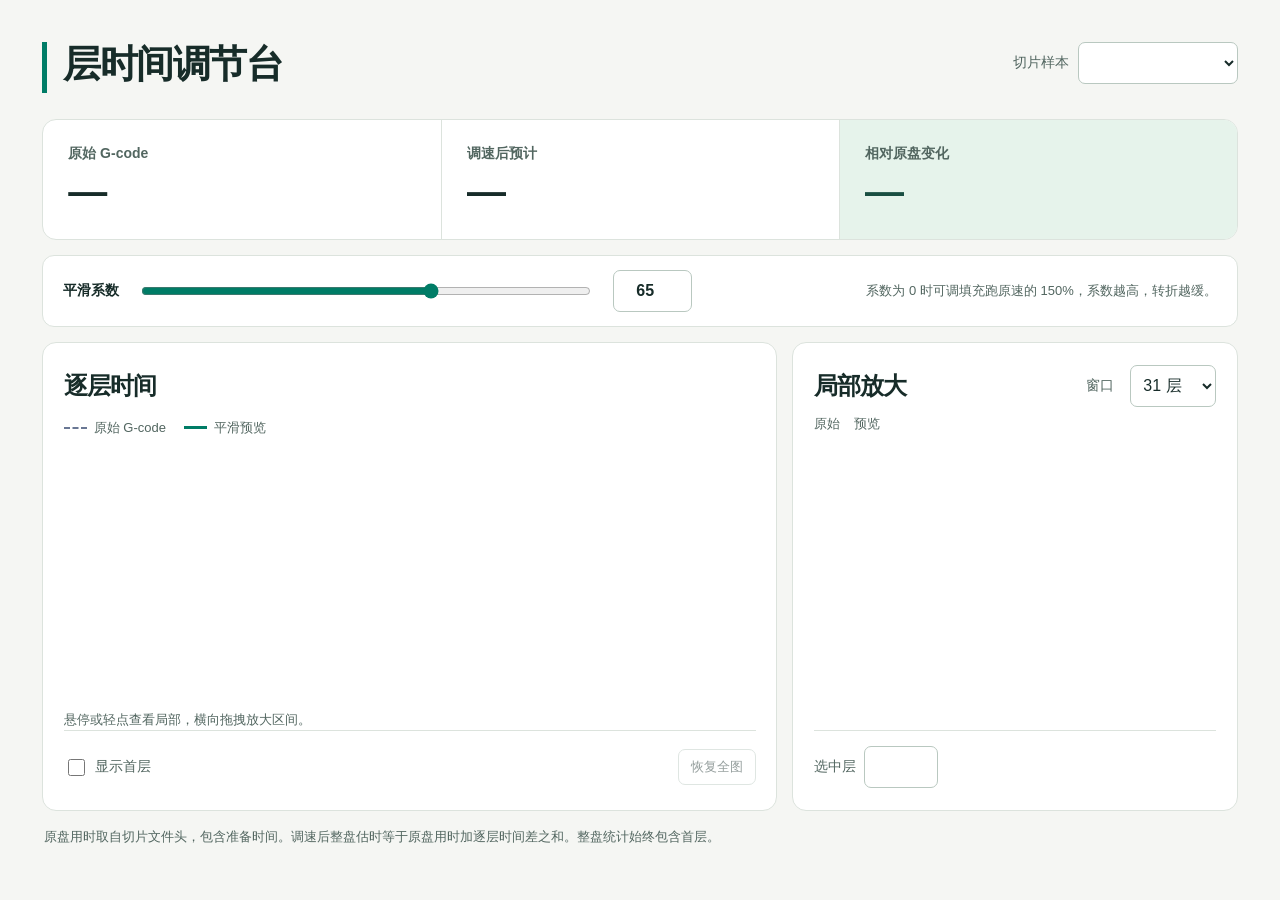
<file: 工具/layer_explorer.html>
<!doctype html>
<html lang="zh-CN">
<head>
<meta charset="utf-8">
<meta name="viewport" content="width=device-width,initial-scale=1">
<title>层时间调节台</title>
<style>
:root{color-scheme:light;--paper:#f5f6f3;--card:#fff;--ink:#172c29;--muted:#526660;--line:#dce3dd;--teal:#007c66;--mint:#e4f4ed;--original:#697794;--warm:#8a4727;--number:"Inter","Segoe UI","Microsoft YaHei",sans-serif;font-family:"Inter","Segoe UI","Microsoft YaHei",sans-serif;color:var(--ink);background:var(--paper);font-variant-numeric:tabular-nums}
*{box-sizing:border-box}
body{margin:0}main{max-width:1390px;margin:auto;padding:clamp(17px,3.3vw,50px)}
h1,h2,p{margin:0}h1{font-size:clamp(27px,3vw,42px);line-height:1.15;letter-spacing:-.04em}h2{font-size:clamp(19px,2vw,24px);letter-spacing:-.035em}
header,.heading,.control-row,.legend,.inspect,.settings,.sample,.reset-row{display:flex;align-items:center;gap:16px}
header{justify-content:space-between;align-items:flex-start;margin-bottom:26px}.title-block{border-left:5px solid var(--teal);padding-left:16px}.meta,.hint,footer,.unit{color:var(--muted);font-size:13px;line-height:1.65}.meta{margin-top:7px;overflow-wrap:anywhere}
label,.kicker{color:var(--muted);font-size:14px;font-weight:550}
input,button,select{font:inherit;color:var(--ink);accent-color:var(--teal)}
select,input[type=number],button{border:1px solid #b9c8c0;background:var(--card);border-radius:7px;min-height:42px;padding:7px 12px}
button,select,input[type=range],input[type=checkbox]{cursor:pointer}button:disabled{opacity:.45;cursor:default}button:hover:enabled,select:hover{border-color:var(--teal)}
:focus-visible{outline:3px solid #007c66;outline-offset:3px}input[type=number]{width:79px;text-align:center;font-weight:650}
.sample{gap:9px;flex-wrap:wrap}.sample select{min-width:160px;font-weight:600}
.summary{display:grid;grid-template-columns:repeat(3,minmax(0,1fr));border:1px solid var(--line);border-radius:14px;background:var(--card);overflow:hidden}
.summary .primary[data-change="longer"]{background:#f7eee3}.summary .primary[data-change="longer"] b,.summary .primary[data-change="longer"] strong{color:var(--warm)}
.metric{padding:clamp(13px,2vw,25px)}.metric+.metric{border-left:1px solid var(--line)}.metric.primary{background:#e6f3eb}.metric dt{font-size:14px;font-weight:600;color:var(--muted)}.metric dd{margin:7px 0 0;display:flex;align-items:baseline;gap:12px;flex-wrap:wrap}.metric b{font:650 clamp(23px,3.1vw,39px)/1.12 var(--number);letter-spacing:-.04em}.metric strong{font-size:17px;color:var(--teal);white-space:nowrap}.metric.primary b{color:#194e41}
.settings{background:var(--card);border:1px solid var(--line);border-radius:12px;padding:14px 20px;gap:20px;margin:15px 0}.settings label{color:var(--ink);font-weight:650}.settings input[type=range]{min-width:80px;max-width:450px;flex:1;height:30px}.settings .hint{margin-left:auto}
.plots{display:grid;grid-template-columns:minmax(0,1.65fr) minmax(0,1fr);gap:15px;align-items:stretch}
.panel{min-width:0;background:var(--card);border:1px solid var(--line);border-radius:14px;padding:clamp(14px,1.6vw,24px);display:flex;flex-direction:column}
.heading{justify-content:space-between;min-height:44px;flex-wrap:wrap;gap:6px 12px}.heading select{padding:5px 8px}.heading .hint{white-space:nowrap}
.legend{gap:18px;flex-wrap:wrap;font-size:13px;color:var(--muted);margin:9px 0;min-height:22px}
.legend span{display:inline-flex;align-items:center;gap:7px}.swatch{width:23px;border-top:3px solid var(--teal)}.swatch.original{border-top:2px dashed var(--original)}
.plot{display:block;width:100%;height:clamp(225px,29vh,320px);overflow:visible;user-select:none}
#overview{cursor:crosshair;touch-action:pan-y}.plot text{font:12px var(--number);fill:var(--muted)}.plot .grid{stroke:#e0e6e1;stroke-width:1}.plot .baseline{stroke:#a9b8b1;stroke-width:1}.plot .series{fill:none;stroke-linejoin:round;stroke-linecap:round}.plot .before{stroke:var(--original);stroke-width:1.7;stroke-dasharray:5 4}.plot .after{stroke:var(--teal);stroke-width:2.6}.plot .focus-line{stroke:var(--teal);stroke-dasharray:3 4;opacity:.8}.plot .selection{fill:var(--teal);opacity:.09}
.inspect,.reset-row{margin-top:auto;padding-top:14px;border-top:1px solid var(--line);gap:8px 14px;flex-wrap:wrap;min-height:60px}.reset-row{justify-content:space-between}.reset-row label{display:inline-flex;align-items:center;gap:7px;cursor:pointer}.reset-row input{width:17px;height:17px}.reset-row button{font-size:13px;min-height:36px}.inspect{justify-content:space-between}.inspect label{display:inline-flex;align-items:center;gap:8px}.inspect input{width:74px}.readout{display:flex;flex-wrap:wrap;gap:8px 14px;font-size:13px;color:var(--muted);margin:7px 0 10px;min-height:23px}.readout strong{font-weight:650;color:var(--ink)}.readout .preview{color:var(--teal)}
footer{margin:15px 2px 0}dl{margin:0}noscript{display:block;padding:14px}.sr-only{position:absolute;width:1px;height:1px;overflow:hidden;clip-path:inset(50%)}
@media(max-width:900px){.plots{grid-template-columns:minmax(0,1.35fr) minmax(0,1fr)}.settings .hint{max-width:250px}.panel{padding:14px}.legend{gap:12px}}
@media(max-width:720px){header{align-items:flex-start;gap:10px}.sample{display:grid;gap:4px}.sample select{min-width:90px}.settings{flex-wrap:wrap;gap:6px 12px}.settings .hint{margin:0;max-width:none;flex-basis:100%}.plots{grid-template-columns:minmax(0,1fr)}.metric dd{gap:3px 8px}.metric strong{font-size:14px}.plot{height:220px}.settings input[type=range]{max-width:none}.inspect,.reset-row{min-height:44px;padding-top:8px}.metric{padding:12px}.summary{border-radius:11px}.metric dt{font-size:12px}.metric b{font-size:clamp(15px,3.5vw,24px)}}
@media(max-width:420px){.metric{padding:10px 7px}.meta{max-width:205px}.settings{padding:10px}.title-block{padding-left:10px}.sample label{font-size:12px}.settings input[type=number]{width:65px}.settings .hint{font-size:12px}}
@media(pointer:coarse){select,input[type=number],button,.reset-row button{min-height:44px}.reset-row label,.settings input[type=range]{min-height:44px}}
</style>
</head>
<body><main>
<header><div class="title-block"><h1>层时间调节台</h1><p class="meta" id="fileMeta"></p></div>
<div class="sample"><label for="case">切片样本</label><select id="case"></select></div></header>
<dl class="summary" aria-label="整盘估时">
  <div class="metric"><dt>原始 G-code</dt><dd><b id="beforeTotal">—</b></dd></div>
  <div class="metric"><dt>调速后预计</dt><dd><b id="afterTotal">—</b></dd></div>
  <div class="metric primary" id="deltaMetric"><dt>相对原盘变化</dt><dd><b id="deltaTime">—</b><strong id="deltaPct"></strong></dd></div>
</dl>
<section class="settings" aria-label="平滑参数">
  <label for="strength">平滑系数</label><input type="range" id="strength" min="0" max="100" step=".5" value="65">
  <input type="number" id="strengthNumber" aria-label="输入平滑系数" min="0" max="100" step=".5" value="65">
  <span class="hint">系数为 0 时可调填充跑原速的 150%，系数越高，转折越缓。</span>
</section>
<div class="plots">
<section class="panel" aria-labelledby="overviewTitle">
  <div class="heading"><h2 id="overviewTitle">逐层时间</h2><span id="extent" class="hint"></span></div>
  <div class="legend"><span><i class="swatch original"></i>原始 G-code</span><span><i class="swatch"></i>平滑预览</span></div>
  <svg class="plot" id="overview" role="img" aria-label="原始与调速后的逐层时间曲线"></svg>
  <p class="hint">悬停或轻点查看局部，横向拖拽放大区间。</p>
  <div class="reset-row"><label><input type="checkbox" id="showFirst">显示首层</label><button type="button" id="reset" disabled>恢复全图</button></div>
</section>
<section class="panel" aria-labelledby="detailTitle">
  <div class="heading"><h2 id="detailTitle">局部放大</h2><div class="control-row"><label for="window">窗口</label><select id="window"><option value="11">11 层</option><option value="31" selected>31 层</option><option value="61">61 层</option><option value="121">121 层</option></select></div></div>
  <div class="readout"><span>原始 <strong id="beforeLayer"></strong></span><span>预览 <strong class="preview" id="afterLayer"></strong></span><strong id="deltaLayer"></strong></div>
  <svg class="plot" id="detail" role="img" aria-label="选中层附近的时间曲线"></svg>
  <div class="inspect"><label for="layer">选中层<input type="number" id="layer" min="1" step="1"></label><span id="height" class="hint"></span></div>
</section>
</div>
<footer>原盘用时取自切片文件头，包含准备时间。调速后整盘估时等于原盘用时加逐层时间差之和。整盘统计始终包含首层。</footer>
<div class="sr-only" aria-live="polite" id="announcement"></div>
<noscript>请启用 JavaScript 以调节曲线。</noscript>
</main>
<script id="layer-data" type="application/json">__EMBEDDED_LAYER_DATA__</script>
<script>
"use strict";
const el = id => document.getElementById(id);
const source = JSON.parse(el("layer-data").textContent);
const overview = el("overview"), detail = el("detail");
const clamp = (x, a, b) => Math.max(a, Math.min(b, x));
const time = seconds => {
  const n = Math.round(Math.abs(seconds));
  return [Math.floor(n/3600), Math.floor(n/60)%60, n%60].map(v=>String(v).padStart(2,"0")).join(":");
};
const sign = n => n > 0 ? "+" : n < 0 ? "−" : "";
const svgNS = "http://www.w3.org/2000/svg";
let sample, current, strength = source.default, first = false, lo, hi, selected;
let mainPlot, marker, drag = null, scheduled = false, dirtyMain = true;

function svgNode(parent, tag, attrs, content) {
  const node = document.createElementNS(svgNS, tag);
  for (const [key,value] of Object.entries(attrs)) node.setAttribute(key, value);
  if (content !== undefined) node.textContent = content;
  parent.append(node);
  return node;
}

function useSample(index) {
  sample = source.cases[index];
  if (!sample.values) {
    const bytes = Uint8Array.from(atob(sample.profiles), c=>c.charCodeAt(0));
    const view = new DataView(bytes.buffer);
    sample.values = Float32Array.from({length:bytes.length/4}, (_,i)=>view.getFloat32(i*4,true));
    sample.profiles = "";
  }
  el("case").value = String(index);
  el("fileMeta").textContent = sample.description + "　/　" + sample.original.length + " 层　/　" + sample.file;
  lo = first ? 0 : 1;
  hi = sample.original.length-1;
  selected = clamp([49,454,264][index],lo,hi);
  drag = null;
  setStrength(strength);
}

function setStrength(number, keepEntry=false) {
  strength = Math.round(clamp(number,0,100)*source.steps)/source.steps;
  el("strength").value = String(strength);
  if (!keepEntry) el("strengthNumber").value=String(strength);
  const count = sample.original.length, offset = Math.round(strength*source.steps)*count;
  current = sample.values.subarray(offset,offset+count);
  const delta = current.reduce((a,b)=>a+b,0) - sample.originalSum;
  el("deltaMetric").dataset.change=delta>0?"longer":"shorter";
  el("beforeTotal").textContent = time(sample.total);
  el("afterTotal").textContent = time(sample.total+delta);
  el("deltaTime").textContent = (Math.round(Math.abs(delta)) ? sign(delta) : "") + time(delta);
  const pct = 100*delta/sample.total;
  el("deltaPct").textContent = sign(Number(pct.toFixed(2))) + Math.abs(pct).toFixed(2) + "%";
  refresh(true);
}

function tickStep(span, count, integer) {
  const rough = Math.max(span/count,integer ? 1 : .00001);
  const power = 10**Math.floor(Math.log10(rough));
  const scale = [1,2,2.5,5,10].find(n=>n*power >= rough && (!integer || Number.isInteger(n*power)));
  return (scale || 10)*power;
}

function plot(svg, left, right) {
  const rect = svg.getBoundingClientRect();
  const width = Math.max(100,rect.width), height = Math.max(100,rect.height);
  const x0 = 42, x1 = width-18, y0 = 27, y1 = height-40;
  let min = Infinity, max = -Infinity;
  for (let i=left;i<=right;i++) {
    min = Math.min(min,sample.original[i],current[i]);
    max = Math.max(max,sample.original[i],current[i]);
  }
  const pad = Math.max(.3,(max-min)*.09), bottom = Math.max(0,min-pad), top = max+pad;
  const yStep = tickStep(top-bottom,5,false);
  const yMin = Math.floor(bottom/yStep)*yStep, yMax = Math.ceil(top/yStep)*yStep;
  const x = i => x0 + (right===left ? .5 : (i-left)/(right-left))*(x1-x0);
  const y = t => y1 - (t-yMin)/(yMax-yMin)*(y1-y0);
  svg.replaceChildren();
  svg.setAttribute("viewBox","0 0 "+width+" "+height);
  const add = (tag,attrs,content)=>svgNode(svg,tag,attrs,content);
  add("title",{}, "第 "+(left+1)+" 至 "+(right+1)+" 层，原始与平滑预览用时");
  add("text",{x:4,y:15},"秒");
  for (let j=0; j<=Math.round((yMax-yMin)/yStep); j++) {
    const v=yMin+j*yStep, pos=y(v);
    add("line",{x1:x0,x2:x1,y1:pos,y2:pos,class:"grid"});
    add("text",{x:x0-7,y:pos+4,"text-anchor":"end"},String(Number(v.toFixed(3))));
  }
  add("line",{x1:x0,x2:x1,y1:y1,y2:y1,class:"baseline"});
  const step = tickStep(right-left,Math.max(2,Math.floor((x1-x0)/62)),true);
  for (let label=Math.ceil((left+1)/step)*step;label<=right+1;label+=step) {
    add("text",{x:x(label-1),y:y1+17,"text-anchor":"middle"},label);
  }
  add("text",{x:(x0+x1)/2,y:height-3,"text-anchor":"middle"},"层号");
  const band = add("rect",{x:0,y:y0,width:0,height:y1-y0,class:"selection"});
  for (const [v,cls] of [[sample.original,"before"],[current,"after"]]) {
    const coords=[];
    for (let i=left;i<=right;i++) coords.push((i===left?"M":"L")+x(i).toFixed(2)+" "+y(v[i]).toFixed(2));
    add("path",{d:coords.join(" "),class:"series "+cls});
  }
  return {x,y,x0,x1,y0,y1,left,right,band,svg};
}

function focusMarks(p) {
  const group=svgNode(p.svg,"g",{"pointer-events":"none"});
  const line=svgNode(group,"line",{y1:p.y0,y2:p.y1,class:"focus-line"});
  const a=svgNode(group,"circle",{r:3.5,fill:"white",stroke:"var(--original)","stroke-width":2});
  const b=svgNode(group,"circle",{r:3.3,fill:"var(--teal)",stroke:"white","stroke-width":1.1});
  return i=>{
    const x=p.x(i);
    line.setAttribute("x1",x); line.setAttribute("x2",x);
    a.setAttribute("cx",x); a.setAttribute("cy",p.y(sample.original[i]));
    b.setAttribute("cx",x); b.setAttribute("cy",p.y(current[i]));
  };
}

function refresh(mainChanged=false) {
  dirtyMain ||= mainChanged;
  if (!scheduled) {scheduled=true;requestAnimationFrame(render);}
}

function render() {
  scheduled=false;
  const n=sample.original.length;
  if (dirtyMain) {
    mainPlot=plot(overview,lo,hi);
    marker=focusMarks(mainPlot);
    el("extent").textContent="第 "+(lo+1)+"–"+(hi+1)+" 层";
    el("reset").disabled=lo===(first?0:1) && hi===n-1;
    dirtyMain=false;
  }
  const span=Math.min(Number(el("window").value),hi-lo+1);
  const start=clamp(selected-Math.floor(span/2),lo,hi-span+1), end=start+span-1;
  const a=drag && drag.moved ? Math.min(drag.start,drag.end) : start;
  const b=drag && drag.moved ? Math.max(drag.start,drag.end) : end;
  mainPlot.band.setAttribute("x",mainPlot.x(a));
  mainPlot.band.setAttribute("width",Math.max(1,mainPlot.x(b)-mainPlot.x(a)));
  marker(selected);
  const local=plot(detail,start,end);
  focusMarks(local)(selected);
  el("layer").min=first?1:2;
  el("layer").max=n;
  if (document.activeElement!==el("layer")) el("layer").value=selected+1;
  const aTime=sample.original[selected], bTime=current[selected], change=bTime-aTime;
  el("beforeLayer").textContent=aTime.toFixed(2)+" s";
  el("afterLayer").textContent=bTime.toFixed(2)+" s";
  el("deltaLayer").textContent=sign(Number(change.toFixed(2)))+Math.abs(change).toFixed(2)+" s";
  el("height").textContent="Z "+sample.z[selected].toFixed(2)+" mm · 第 "+(start+1)+"–"+(end+1)+" 层";
}

function pick(event, bounded=false) {
  if (!mainPlot) return null;
  const rect=overview.getBoundingClientRect(), x=event.clientX-rect.left, y=event.clientY-rect.top;
  if (!bounded && (x<mainPlot.x0 || x>mainPlot.x1 || y<mainPlot.y0 || y>mainPlot.y1)) return null;
  return clamp(Math.round(lo+(x-mainPlot.x0)/(mainPlot.x1-mainPlot.x0)*(hi-lo)),lo,hi);
}
function resetView() {
  lo=first?0:1;hi=sample.original.length-1;
  selected=clamp(selected,lo,hi);drag=null;
  refresh(true);
}
function enterLayer() {
  const field=el("layer");
  if (!Number.isFinite(field.valueAsNumber)) {field.value=selected+1;return;}
  selected=clamp(Math.round(field.valueAsNumber)-1,first?0:1,sample.original.length-1);
  field.value=selected+1;
  if (selected<lo || selected>hi) resetView(); else refresh();
}
overview.addEventListener("pointerdown",e=>{
  if (e.button!==0) return;
  const i=pick(e);
  if (i===null) return;
  drag={id:e.pointerId,start:i,end:i,x:e.clientX,moved:false};
  selected=i;el("layer").value=i+1;overview.setPointerCapture(e.pointerId);refresh();
});
overview.addEventListener("pointermove",e=>{
  if (drag && drag.id!==e.pointerId) return;
  const i=pick(e,!!drag);
  if (i===null) return;
  if (drag) {
    drag.end=i;drag.moved ||= Math.abs(e.clientX-drag.x)>5;
  }
  if (i!==selected || drag) {selected=i;el("layer").value=i+1;refresh();}
});
overview.addEventListener("pointerup",e=>{
  if (!drag || drag.id!==e.pointerId) return;
  const last=pick(e,true), a=Math.min(drag.start,last), b=Math.max(drag.start,last);
  const zoom=drag.moved && b>a;
  drag=null;
  if (zoom) {lo=a;hi=b;selected=Math.round((a+b)/2);} else {selected=last;}
  refresh(zoom);
});
overview.addEventListener("pointercancel",()=>{drag=null;refresh();});
overview.addEventListener("dblclick",resetView);
el("reset").addEventListener("click",resetView);
el("showFirst").addEventListener("change",e=>{first=e.target.checked;resetView();});
el("window").addEventListener("change",()=>refresh());
el("layer").addEventListener("change",enterLayer);
el("layer").addEventListener("keydown",e=>{if(e.key==="Enter") enterLayer();});
el("case").addEventListener("change",e=>useSample(Number(e.target.value)));
el("strength").addEventListener("input",e=>setStrength(e.target.valueAsNumber));
function announce(){el("announcement").textContent=sample.name+"，平滑系数 "+strength+"，相对原盘 "+el("deltaPct").textContent;}
el("strength").addEventListener("change",announce);
el("strengthNumber").addEventListener("input",e=>{
  const n=e.target.valueAsNumber;
  if (Number.isFinite(n) && e.target.validity.valid) setStrength(n,true);
});
el("strengthNumber").addEventListener("change",e=>{
  setStrength(Number.isFinite(e.target.valueAsNumber)?e.target.valueAsNumber:strength);announce();
});
for (const [i,c] of source.cases.entries()) el("case").add(new Option(c.name,i));
el("strength").step=el("strengthNumber").step=1/source.steps;
new ResizeObserver(()=>refresh(true)).observe(overview);
new ResizeObserver(()=>refresh(true)).observe(detail);
useSample(0);
</script></body></html>
</file>
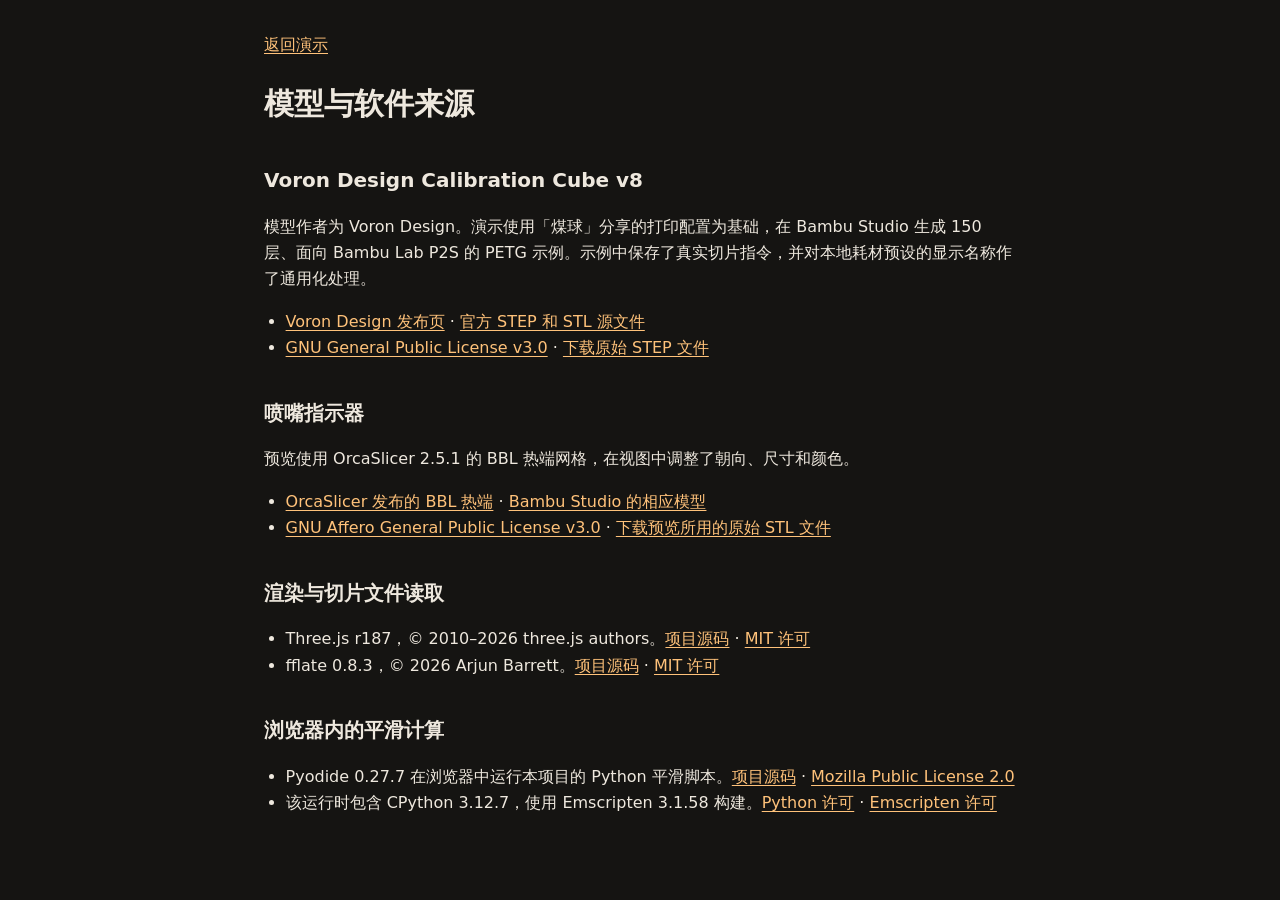
<file: demo/licenses/NOTICES.html>
<!doctype html>
<html lang="zh-CN">
<meta charset="utf-8">
<meta name="viewport" content="width=device-width, initial-scale=1">
<title>模型与软件来源 · 冷却层纹演示</title>
<style>
  :root { color-scheme: dark; }
  body { margin: auto; padding: 2rem 1.25rem 4rem; max-width: 47rem; background: #151412; color: #eee8de; font: 1rem/1.65 system-ui, sans-serif; }
  a { color: #ffc27a; text-underline-offset: .19em; }
  h1 { font-size: 1.9rem; }
  h2 { margin-top: 2.2rem; font-size: 1.25rem; }
  ul { padding-inline-start: 1.35rem; }
</style>
<main>
  <a href="../index.html">返回演示</a>
  <h1>模型与软件来源</h1>
  <h2>Voron Design Calibration Cube v8</h2>
  <p>模型作者为 Voron Design。演示使用「煤球」分享的打印配置为基础，在 Bambu Studio 生成 150 层、面向 Bambu Lab P2S 的 PETG 示例。示例中保存了真实切片指令，并对本地耗材预设的显示名称作了通用化处理。</p>
  <ul>
    <li><a href="https://www.printables.com/model/758730-voron-design-calibration-cube">Voron Design 发布页</a> · <a href="https://github.com/VoronDesign/Voron-Extras/tree/15dedd6ac4ae081d4275edad94da8755d94a1dfe/Test_Prints">官方 STEP 和 STL 源文件</a></li>
    <li><a href="Voron-GPL-3.0.txt">GNU General Public License v3.0</a> · <a href="Voron_Design_Cube_v8.STEP" download>下载原始 STEP 文件</a></li>
  </ul>
  <h2>喷嘴指示器</h2>
  <p>预览使用 OrcaSlicer 2.5.1 的 BBL 热端网格，在视图中调整了朝向、尺寸和颜色。</p>
  <ul>
    <li><a href="https://github.com/OrcaSlicer/OrcaSlicer/blob/v2.5.1/resources/profiles/BBL/bbl-3dp-hotend.stl">OrcaSlicer 发布的 BBL 热端</a> · <a href="https://github.com/bambulab/BambuStudio/blob/master/resources/profiles/BBL/bbl-3dp-hotend.stl">Bambu Studio 的相应模型</a></li>
    <li><a href="Orca-AGPL-3.0.txt">GNU Affero General Public License v3.0</a> · <a href="bbl-3dp-hotend.stl" download>下载预览所用的原始 STL 文件</a></li>
  </ul>
  <h2>渲染与切片文件读取</h2>
  <ul>
    <li>Three.js r187，© 2010–2026 three.js authors。<a href="https://github.com/mrdoob/three.js/tree/r187">项目源码</a> · <a href="three-MIT.txt">MIT 许可</a></li>
    <li>fflate 0.8.3，© 2026 Arjun Barrett。<a href="https://github.com/101arrowz/fflate">项目源码</a> · <a href="fflate-MIT.txt">MIT 许可</a></li>
  </ul>
  <h2>浏览器内的平滑计算</h2>
  <ul>
    <li>Pyodide 0.27.7 在浏览器中运行本项目的 Python 平滑脚本。<a href="https://github.com/pyodide/pyodide/tree/0.27.7">项目源码</a> · <a href="../runtime/LICENSE">Mozilla Public License 2.0</a></li>
    <li>该运行时包含 CPython 3.12.7，使用 Emscripten 3.1.58 构建。<a href="Python-LICENSE.txt">Python 许可</a> · <a href="Emscripten-LICENSE.txt">Emscripten 许可</a></li>
  </ul>
</main>
</html>
</file>
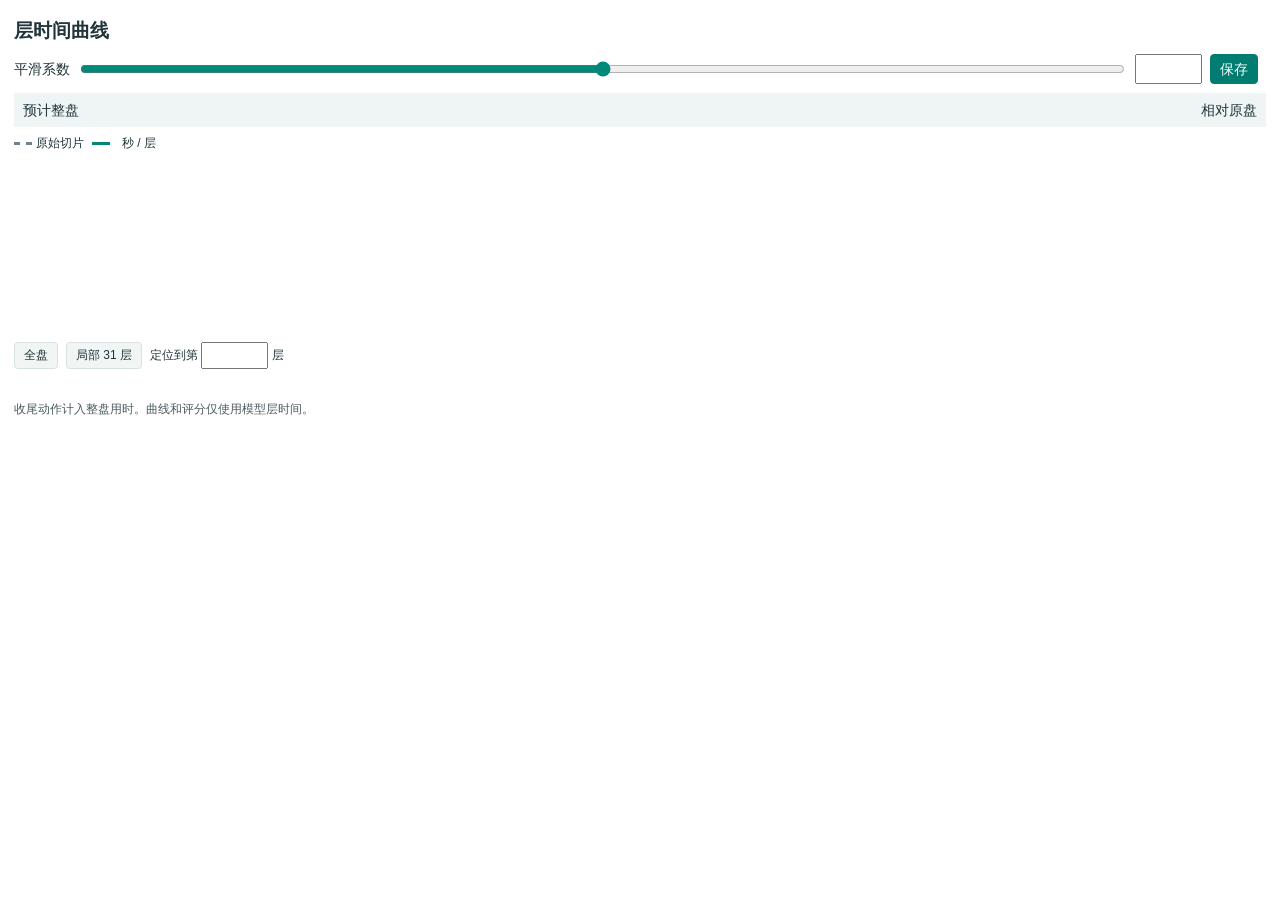
<file: 集成/Orca/orca_layer_smoothing/preview.html>
<!doctype html><html lang="zh-CN"><head><meta charset="utf-8">
<style>
*{box-sizing:border-box} :root{color-scheme:light dark;font:14px/1.45 "Segoe UI","Microsoft YaHei",sans-serif;color:#20343a;background:#fff}
:root[data-orca-theme=dark]{color:#e2edef;background:#20282b;--grid:#485458;--soft:#2b373b;--orig:#b1c5c9;--accent:#48cdb4}
body{margin:0;padding:10px 14px;--line:var(--grid,#d8e1e1)} h2{margin:7px 0 0;font-size:19px} p{margin:4px 0 8px}
.label{font-size:12px;opacity:.8} .ctrl,.toolbar,.leg,.stats{display:flex;align-items:center;gap:8px;flex-wrap:wrap}
.ctrl{margin:9px 0}.ctrl input[type=range]{flex:1;min-width:70px;accent-color:#008978}input,button{font:inherit}
input[type=number]{width:67px;padding:3px 4px}button{border:1px solid var(--line);border-radius:4px;padding:4px 9px;background:var(--soft,#f1f6f5);color:inherit;cursor:pointer}
button.primary{background:#007c70;color:white;border-color:#007c70} button[aria-pressed=true]{border-color:#008e80}
.stats{background:var(--soft,#eef5f4);padding:7px 9px;justify-content:space-between;margin-bottom:8px;font-variant-numeric:tabular-nums}
.leg{font-size:12px}.key{display:inline-block;width:18px;height:0;border-top:3px solid var(--accent,#008775);vertical-align:middle;margin-right:4px}.key.old{border-color:var(--orig,#70838a);border-top-style:dashed}
.chart{width:100%;height:185px;display:block;touch-action:none}.grid{stroke:var(--line);stroke-width:1}.oldline,.newline{fill:none;stroke:var(--orig,#70838a);stroke-width:1.6;stroke-dasharray:5 2}.newline{stroke:var(--accent,#008775);stroke-width:2.1;stroke-dasharray:none}svg text{fill:currentColor;font:11px "Segoe UI",sans-serif}
.readout{font-variant-numeric:tabular-nums;min-height:20px}.toolbar{margin:4px 0;font-size:12px}#status{font-size:12px}
</style></head><body>
<h2>层时间曲线</h2><p class="label" id="source"></p>
<div class="ctrl"><label for="s">平滑系数</label><input type="range" id="s" min="0" max="100" step=".5"><input aria-label="输入平滑系数" id="num" type="number" min="0" max="100" step=".5"><button class="primary" id="save">保存</button><span id="status" role="status"></span></div>
<div class="stats"><span>预计整盘 <b id="total"></b></span><span>相对原盘 <b id="delta"></b></span></div>
<div class="leg"><span><i class="key old"></i>原始切片</span><span><i class="key"></i><span id="kind"></span></span><span>秒 / 层</span></div>
<svg class="chart" id="chart" role="img" aria-label="原始切片与当前系数的逐层时间"></svg>
<div class="toolbar"><button id="all">全盘</button><button id="detail">局部 31 层</button><label>定位到第 <input id="layer" type="number" min="1"> 层</label></div>
<p class="readout" id="read"></p><p class="label">收尾动作计入整盘用时。曲线和评分仅使用模型层时间。</p>
<script id="source-data" type="application/json">__DATA__</script>
<script>__PLANNER__</script>
<script>
const data=JSON.parse(document.getElementById('source-data').textContent), n=data.before.length;
const el=id=>document.getElementById(id), ns='http://www.w3.org/2000/svg', plot=el('chart');
const sum=a=>a.reduce((v,t)=>v+t,0);
let values=[], index=Math.min(n-1,Math.max(1,Math.floor(n/2))), center=index, zoom=false, low=0, high=n-1, frame=0;
const originalTotal=data.total, baselineSum=sum(data.before);
el('source').textContent=(data.exported?'最近一次插件导出 · ':'内置示例 · ')+data.name+' · '+n+' 层';
el('layer').max=n;
function duration(seconds){let t=Math.round(Math.abs(seconds));return (t>=3600?Math.floor(t/3600)+' 时 ':'')+Math.floor(t%3600/60)+' 分 '+t%60+' 秒'}
function svg(tag,attrs,content){const a=document.createElementNS(ns,tag);for(const [k,v] of Object.entries(attrs))a.setAttribute(k,v);if(content!==undefined)a.textContent=content;plot.appendChild(a);return a}
function readout(){
  el('layer').value=index+1;
  el('read').textContent='第 '+(index+1)+' 层 · Z '+data.z[index].toFixed(2)+' mm　原始 '+data.before[index].toFixed(2)+' 秒 → '+values[index].toFixed(2)+' 秒';
}
function draw(){
  if(!values.length)return;
  const w=Math.max(220,plot.clientWidth),h=185,left=42,right=w-13,top=12,bottom=h-28;
  low=zoom?Math.max(0,Math.min(n-31,center-15)):0;high=zoom?Math.min(n-1,low+30):n-1;
  let min=Infinity,max=0;
  for(let i=low;i<=high;i++){min=Math.min(min,data.before[i],values[i]);max=Math.max(max,data.before[i],values[i])}
  const pad=Math.max(.2,(max-min)*.09);min=Math.max(0,min-pad);max+=pad;
  const x=i=>left+(right-left)*(i-low)/Math.max(1,high-low),y=t=>bottom-(t-min)/(max-min)*(bottom-top);
  plot.replaceChildren();plot.setAttribute('viewBox','0 0 '+w+' '+h);
  for(let j=0;j<=3;j++){const t=min+(max-min)*j/3;svg('line',{x1:left,x2:right,y1:y(t),y2:y(t),class:'grid'});svg('text',{x:left-6,y:y(t)+4,'text-anchor':'end'},t.toFixed(max<20?1:0))}
  for(let j=0;j<3;j++){const i=Math.round(low+j*(high-low)/2);svg('text',{x:x(i),y:h-7,'text-anchor':j===0?'start':j===2?'end':'middle'},(i+1)+' 层')}
  for(const [series,cls] of [[data.before,'oldline'],[values,'newline']]){
    let pts=[];for(let i=low;i<=high;i++)pts.push(x(i).toFixed(2)+','+y(series[i]).toFixed(2));
    svg('polyline',{points:pts.join(' '),class:cls});
  }
  if(index>=low&&index<=high)svg('circle',{cx:x(index),cy:y(values[index]),r:3.3,fill:'var(--accent,#008775)'});
  el('all').setAttribute('aria-pressed',!zoom);el('detail').setAttribute('aria-pressed',zoom);readout()
}
function update(){
  const k=Number(el('s').value),real=data.exported&&data.strength===k;
  values=real?data.exported:layerTargets(data.fastest,data.editable,k);
  const delta=sum(values)-baselineSum;
  el('kind').textContent=real?'导出重算':'调速预估';
  el('total').textContent=duration(originalTotal+delta);
  el('delta').textContent=(delta<0?'−':'+')+duration(delta)+' ('+(delta>=0?'+':'')+(100*delta/originalTotal).toFixed(1)+'%)';draw()
}
function setStrength(v){if(!Number.isFinite(v))return;const k=Math.max(0,Math.min(100,Math.round(v*2)/2));el('s').value=el('num').value=k;cancelAnimationFrame(frame);frame=requestAnimationFrame(update)}
el('s').oninput=()=>{el('status').textContent='';setStrength(el('s').valueAsNumber)};
el('num').onchange=()=>{el('status').textContent='';setStrength(el('num').valueAsNumber)};
el('save').onclick=()=>{window.orca.saveConfig({smoothness:el('s').valueAsNumber});el('status').textContent='已提交'};
window.orca.onConfig(cfg=>{setStrength(Number(cfg?.smoothness??65));el('save').disabled=!!window.orca.getContext()?.readOnly});
function focusLayers(){center=index;zoom=true;draw()}
el('all').onclick=()=>{zoom=false;draw()};el('detail').onclick=focusLayers;
el('layer').onchange=()=>{if(Number.isFinite(el('layer').valueAsNumber)){index=Math.max(0,Math.min(n-1,Math.round(el('layer').valueAsNumber)-1));focusLayers()}};
plot.onpointermove=e=>{const rect=plot.getBoundingClientRect(),t=(e.clientX-rect.left-42)/(rect.width-55);index=Math.max(low,Math.min(high,Math.round(low+t*(high-low))));draw()};
plot.onclick=focusLayers;
new ResizeObserver(draw).observe(plot);
</script></body></html>
</file>
